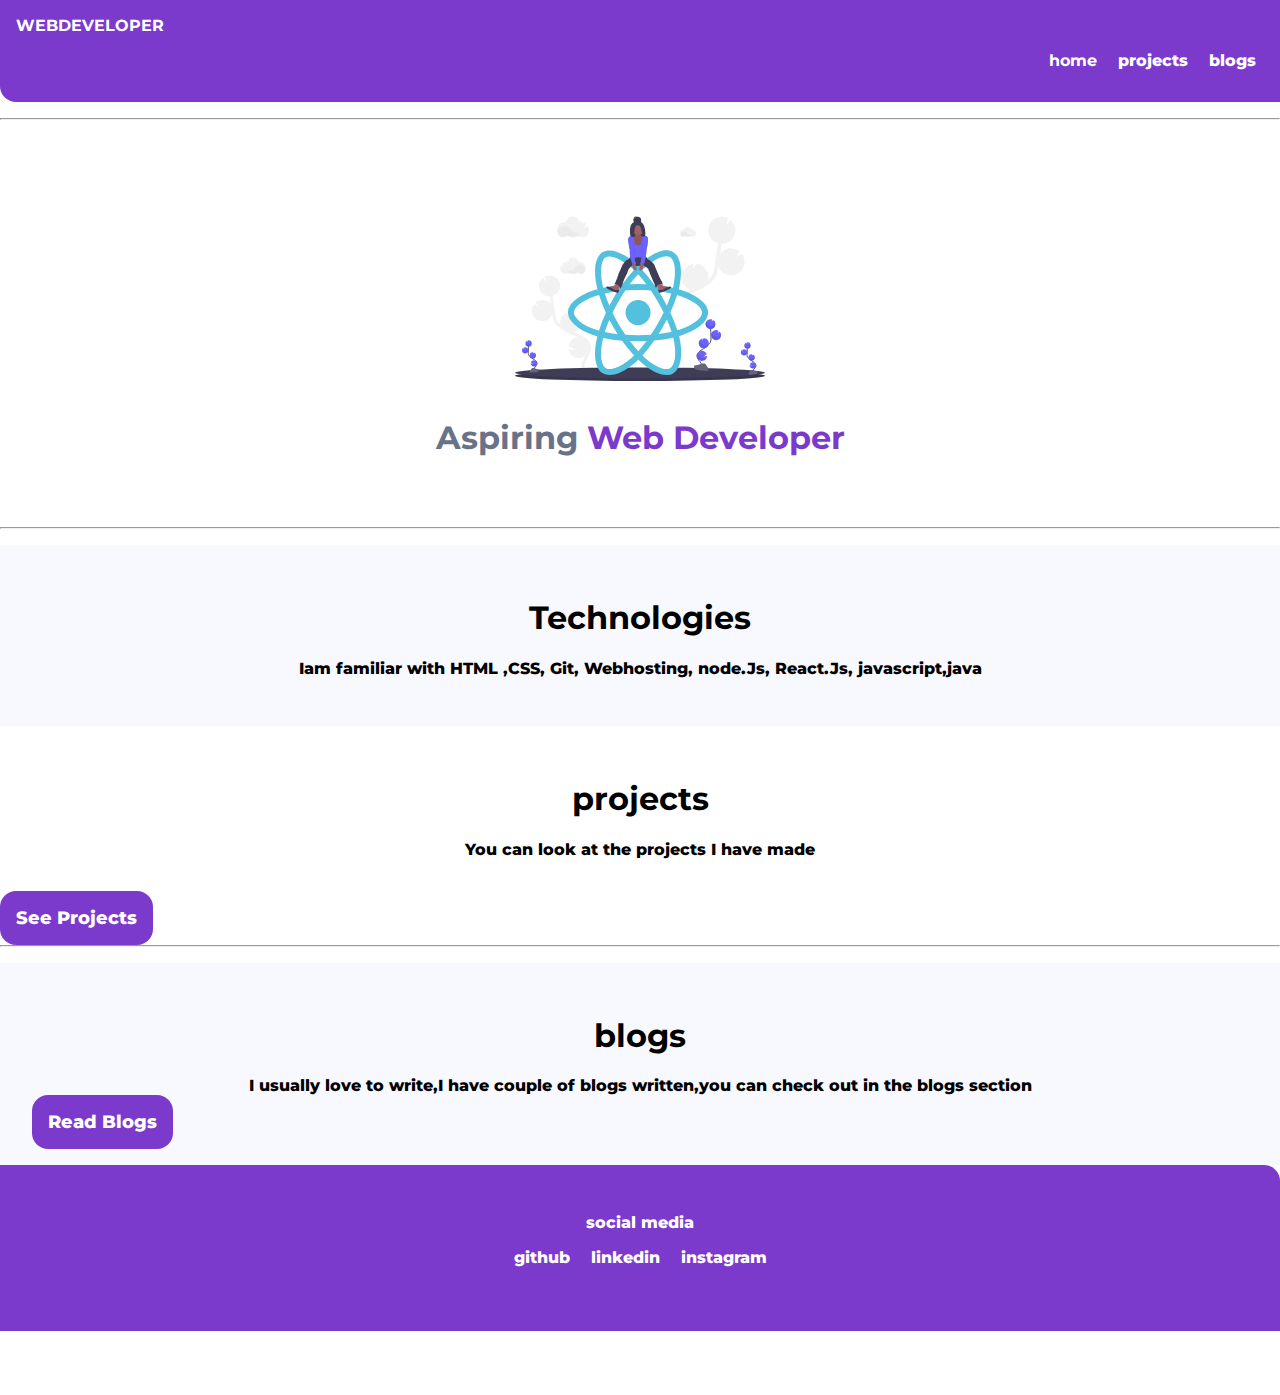
<file: index.html>
<!DOCTYPE html>
<html lang="en">
<head>
    <meta charset="UTF-8">
    <meta http-equiv="X-UA-Compatible" content="IE=edge">
    <meta name="viewport" content="width=device-width, initial-scale=1.0">
    <title>Akshitha Portfolio</title>
    <link href="styles.css"rel='stylesheet'/>
</head>
<body>
    <nav class="navigation container">
        <div class="nav-brand">WEBDEVELOPER</div>
        <ul class="list-non-bullet nav-pills">
            <li 
            class="list-item-inline">
                <a  class="link link-active" href="/">home</a>
            </li>
            <li
             class="list-item-inline">
                <a class=" link " href="/projects.html">projects</a>
            </li>
            <li
             class="list-item-inline">
                <a  class="link" href="/blogs.html">blogs</a>
            </li>
        </ul>
    </nav>
<hr>
<!-- <h2>@header</h2> -->
<header class="hero">
<img class="hero-img" src="hero.svg"/>
<h1 class="hero-heading" >Aspiring&nbsp<span>Web Developer</span> </h1>
</header>
<hr>
<section class="commentone ow">
    <div class="container container-centre"></div>
    <h1>Technologies</h1>
    <p class="def">Iam familiar with HTML&nbsp,CSS, Git, Webhosting, node.Js, React.Js, javascript,java</p>
</section>
<div class="comment">
    <div class="container container-centre"></div>
    <h1>projects</h1>
    <p class ="abc">You can look at the projects I have made</p>
</div>

<a class="link link-primary"
href="/">See Projects</a>
<hr>
<section class="commentone ow">
    <div class="container container-centre"></div>
    <h1>blogs</h1>
    <p class="def">I usually love to write,I have couple of blogs written,you can check out in the blogs section</p>
    <a class="link link-primary"
    href="/">Read Blogs</a>
</section>
<!-- <h2>@footer</h2> -->
<footer class="footer">
    <div class="footer-header">social media</div>
        <ul class="social-links list-non-bullet">

            <li class="list-item-inline"> 
                <a class="link" 
                href="https://github.com/miryalaakshitha">github
                </a>
            </li>
            <li
            class="list-item-inline">
                <a class="link" href="https://linkedin.com/in/akshitha-rao-491255204"> linkedin</a>
                </a>
            </li>
            <li
            class="list-item-inline">
                <a class="link"href="https://instagram.com/akshitha_.rao">instagram
                </a>
            </li>
        </ul>
    
</footer>

<body>
</html>
</file>
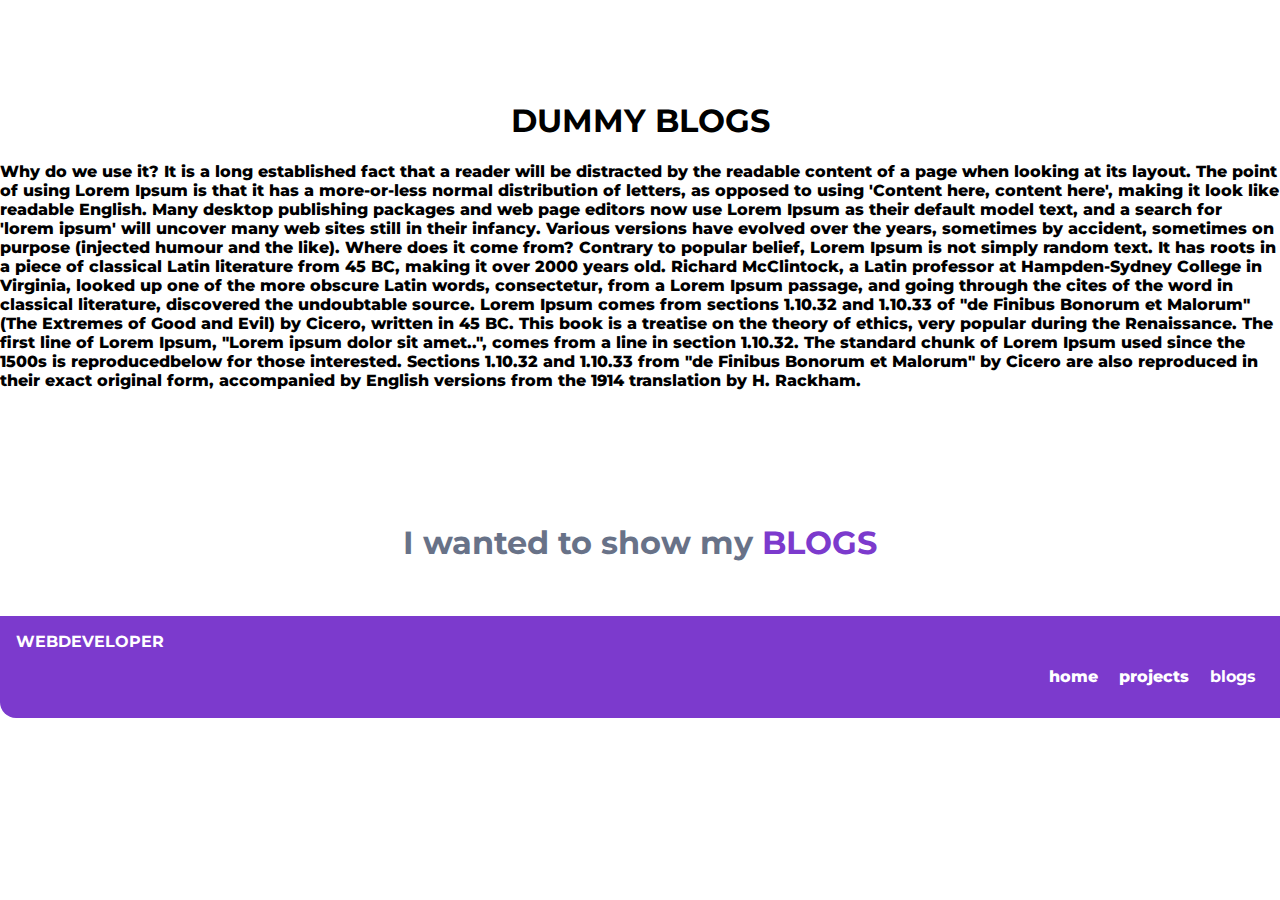
<file: blogs.html>
<!DOCTYPE html>
<html lang="en">
<head>
    <meta charset="UTF-8">
    <meta http-equiv="X-UA-Compatible" content="IE=edge">
    <meta name="viewport" content="width=device-width, initial-scale=1.0">
    <link href="styles.css"rel='stylesheet'/>
    <title>My blogs</title>

</head>
<p style="color:grey;padding:2rem;">
    <h1>DUMMY BLOGS</h1>
Why do we use it?
It is a long established fact that a reader will be distracted by the readable content of a page when looking at its layout. The point of using Lorem Ipsum is that it has a more-or-less normal distribution of letters, as opposed to using 'Content here, content here', making it look like readable English. Many desktop publishing packages and web page editors now use Lorem Ipsum as their default model text, and a search for 'lorem ipsum' will uncover many web sites still in their infancy. Various versions have evolved over the years, sometimes by accident, sometimes on purpose (injected humour and the like).


Where does it come from?
Contrary to popular belief, Lorem Ipsum is not simply random text. It has roots in a piece of classical Latin literature from 45 BC, making it over 2000 years old. Richard McClintock, a Latin professor at Hampden-Sydney College in Virginia, looked up one of the more obscure Latin words, consectetur, from a Lorem Ipsum passage, and going through the cites of the word in classical literature, discovered the undoubtable source. Lorem Ipsum comes from sections 1.10.32 and 1.10.33 of "de Finibus Bonorum et Malorum" (The Extremes of Good and Evil) by Cicero, written in 45 BC. This book is a treatise on the theory of ethics, very popular during the Renaissance. The first line of Lorem Ipsum, "Lorem ipsum dolor sit amet..", comes from a line in section 1.10.32.

The standard chunk of Lorem Ipsum used since the 1500s is reproducedbelow for those interested. Sections 1.10.32 and 1.10.33 from "de Finibus Bonorum et Malorum" by Cicero are also reproduced in their exact original form, accompanied by English versions from the 1914 translation by H. Rackham.
</p>


<body>
    <header class="hero">
        <h1 class="hero-heading" >I wanted to show my <span>BLOGS</span> </h1>
        </header>
        <nav class="navigation container">
            <div class="nav-brand">WEBDEVELOPER</div>
            <ul class="list-non-bullet nav-pills">
                <li 
                class="list-item-inline">
                    <a  class="link" href="/">home</a>
                </li>
                <li
                 class="list-item-inline">
                    <a class=" link " href="/projects.html">projects</a>
                </li>
                <li
                 class="list-item-inline">
                    <a  class="link link-active" href="/blogs.html">blogs</a>
                </li>
            </ul>
        </nav>
</body>
</html>
</file>
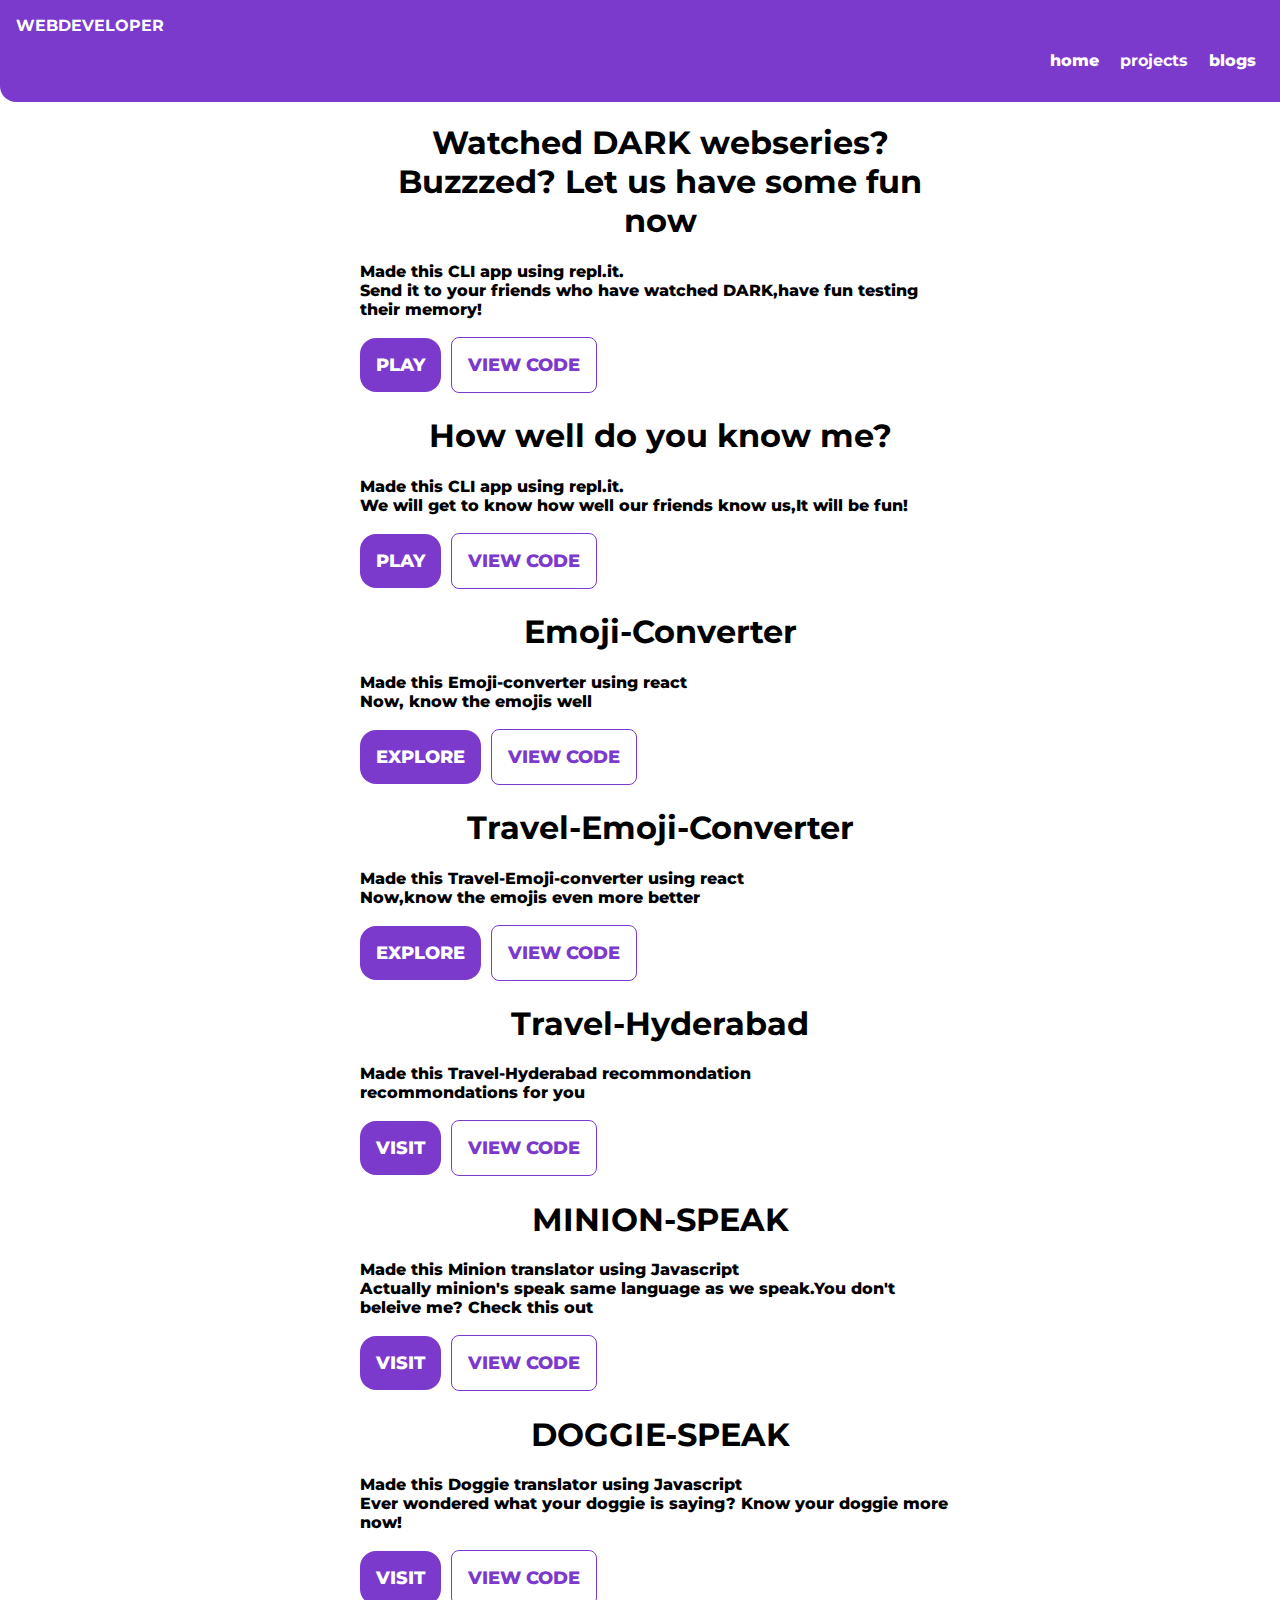
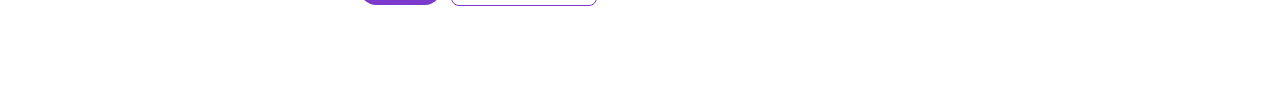
<file: projects.html>
<!DOCTYPE html>
<html lang="en">
<head>
    <meta charset="UTF-8">
    <meta http-equiv="X-UA-Compatible" content="IE=edge">
    <meta name="viewport" content="width=device-width, initial-scale=1.0">
    <title>MY PROJECTS</title>
    <link href="styles.css"rel='stylesheet'/>
</head>
<body>
    <nav class="navigation container">
        <div class="nav-brand">WEBDEVELOPER</div>
        <ul class="list-non-bullet nav-pills">
            <li 
            class="list-item-inline">
                <a  class="link" href="/">home</a>
            </li>
            <li
             class="list-item-inline">
                <a class=" link link-active" href="/projects.html">projects</a>
            </li>
            <li
             class="list-item-inline">
                <a  class="link" href="/blogs.html">blogs</a>
            </li>
        </ul>
    </nav>

<!-- start projects -->

    
<ul class="list-non-bullet">
    <li>
        <div class="container container-centre">
            <h1>Watched DARK webseries? Buzzzed? Let us have some fun now</h1>
            <p>Made this CLI app using repl.it.<br>Send it to your friends who have watched DARK,have fun testing their memory! </p><br>
            <a  class="link link-primary"href="https://replit.com/@AkshithaRao/dark-quiz#index.js"> PLAY</a>&nbsp
  <a class="link link-secondary" href="https://github.com/MiryalaAkshitha/QUIZonDARK/blob/main/Quiz%20on%20DARK">VIEW CODE</a><br><br>

            
        </div>
    
    </li>
</ul>


<ul class="list-non-bullet">
    <li>
        <div class="container container-centre">
            <h1>How well do you know me?</h1>
            <p>Made this CLI app using repl.it.<br>We will get to know how well our friends know us,It will be fun!</p><br>
            <a  class="link link-primary"href="https://replit.com/@AkshithaRao/how-much-do-you-know-me#index.js"> PLAY</a>&nbsp
  <a class="link link-secondary" href="https://github.com/MiryalaAkshitha/QUIZ/blob/main/repl.it">VIEW CODE</a><br><br>

            
        </div>
    
    </li>
</ul>
<!-- start -->
<ul class="list-non-bullet">
    <li>
        <div class="container container-centre">
            <h1>Emoji-Converter</h1>
            <p>Made this Emoji-converter  using react<br>Now, know the emojis well</p><br>
            <a  class="link link-primary"href="https://wgf2b.csb.app/"> EXPLORE</a>&nbsp
  <a class="link link-secondary" href=" https://codesandbox.io/s/frosty-cookies-9j14y">VIEW CODE</a><br><br>

            
        </div>
    
    </li>
</ul>
<ul class="list-non-bullet">
    <li>
        <div class="container container-centre">
            <h1>Travel-Emoji-Converter</h1>
            <p>Made this  Travel-Emoji-converter  using react<br>Now,know the emojis even more better</p><br>
            <a  class="link link-primary"href="https://myjd2.csb.app/">EXPLORE</a>&nbsp
  <a class="link link-secondary" href="https://codesandbox.io/s/travel-emojis-myjd2">VIEW CODE</a><br><br>

            
        </div>
    
    </li>
</ul>
<ul class="list-non-bullet">
    <li>
        <div class="container container-centre">
            <h1>Travel-Hyderabad</h1>
            <p>Made this Travel-Hyderabad recommondation<br>recommondations for you</p><br>
            <a  class="link link-primary"href="http://l8pyr.csb.app/"> VISIT</a>&nbsp
  <a class="link link-secondary" href="https://codesandbox.io/s/visit-hyderabad-l8pyr">VIEW CODE</a><br><br>


            
        </div>
    
    </li>
</ul>
<ul class="list-non-bullet">
    <li>
        <div class="container container-centre">
            <h1>MINION-SPEAK</h1>
            <p>Made this Minion translator using Javascript<br>Actually minion's speak same language as we speak.You don't beleive me? Check this out</p><br>
            <a  class="link link-primary"href="http://127.0.0.1:5501/index.html">VISIT</a>&nbsp
            <a class="link link-secondary" href="https://github.com/MiryalaAkshitha/javascript-translation-minion-speak-">VIEW CODE</a><br><br>


                </div>
                
                </li>
            </ul>

        <ul class="list-non-bullet">
    <li>

        <div class ="container container-centre">
            <h1>DOGGIE-SPEAK</h1>
            <p>Made this Doggie translator using Javascript<br>Ever wondered what your doggie is saying? Know your doggie more now!</p><br>
            <a  class="link link-primary"href="http://127.0.0.1:5502/index.html">VISIT</a>&nbsp
            <a class="link link-secondary" href="https://github.com/MiryalaAkshitha/fun-translation-doggie-speaks-">VIEW CODE</a><br><br>


                </div>
                
                </li>
            </ul>    





</body>
</html>
</file>
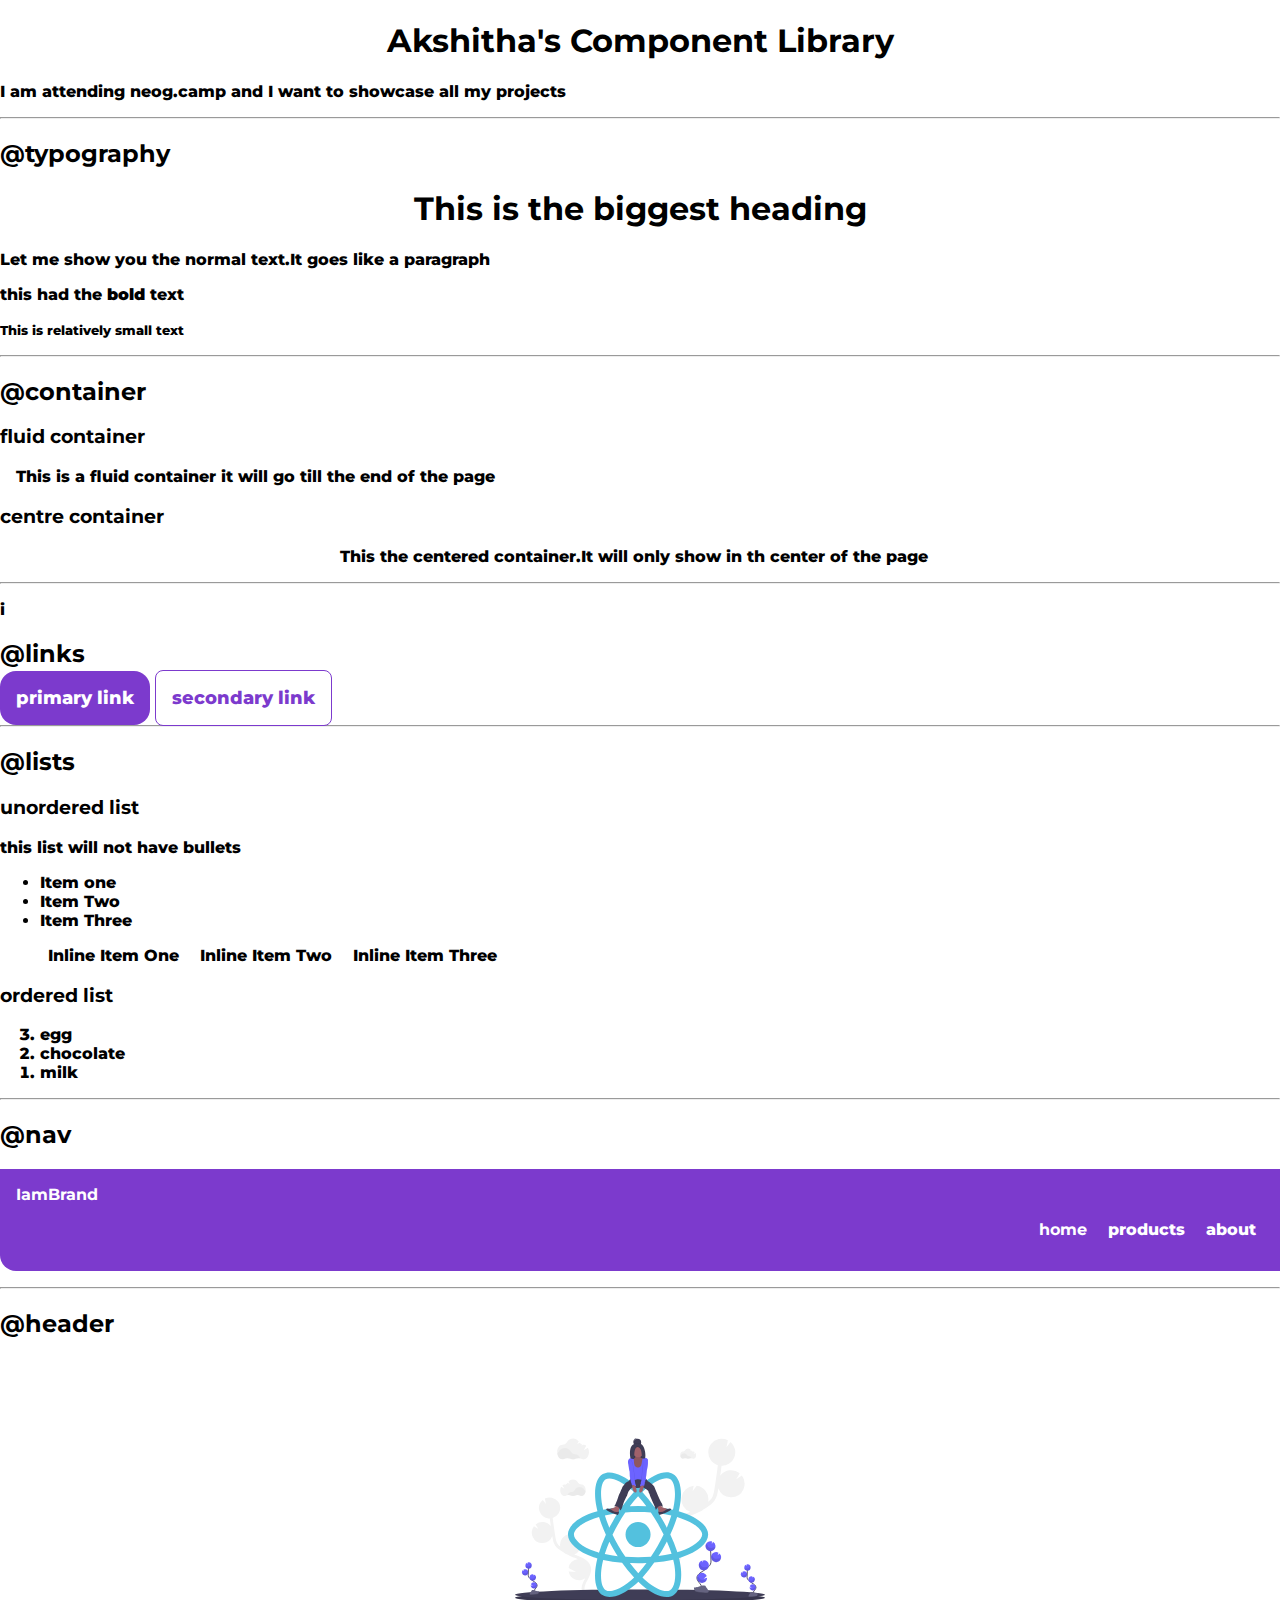
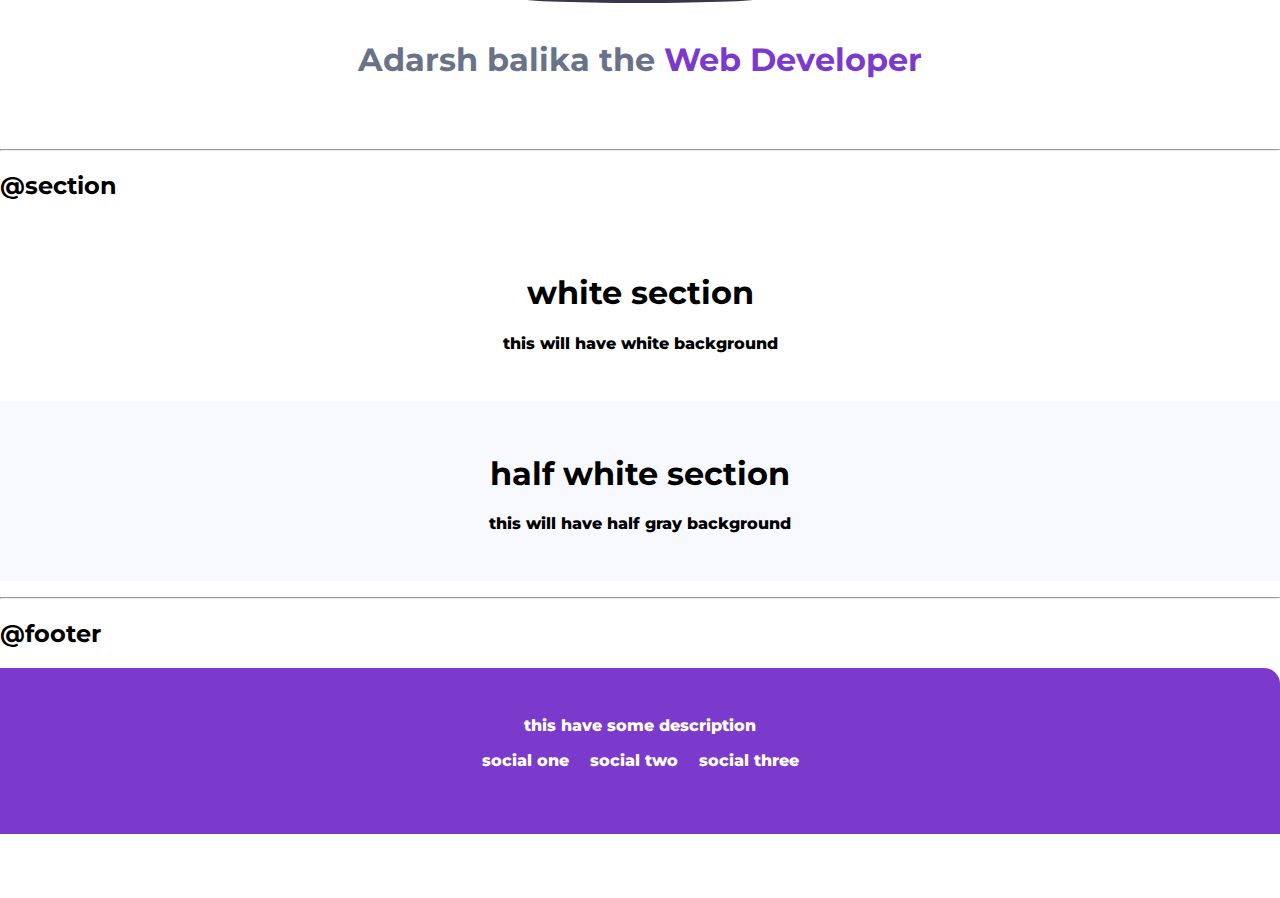
<file: lib/components.html>
<!DOCTYPE html>
<html lang="en">
<head>
    <meta charset="UTF-8">
    <meta http-equiv="X-UA-Compatible" content="IE=edge">
    <meta name="viewport" content="width=device-width, initial-scale=1.0">
    <title>Component Library</title>
    <link href="/styles.css"rel='stylesheet'/>
</head>
<body>
    <h1>Akshitha's Component Library</h1>
    <p>I am attending neog.camp and I want to showcase all my projects</p>
<hr>

<h2>@typography</h2>
<h1>This is the biggest heading</h1>
<p>Let me show you the normal text.It goes like a paragraph</p>
<p>this had the<strong> bold </strong>text</p>
<small> This is relatively small text</small>
<hr>

<h2>@container</h2>
<h3>fluid container</h3>
<div class="container">This is a fluid container it will go till the end of the page</div>

<h3>centre container</h3>
<div class="container container-centre">This the centered container.It will only show in th center of the page
</div>
<hr>
i<h2>@links</h2>
<a class="link link-primary"
href="/">primary link</a>
<a  class="link link-secondary"
href="/">secondary link</a>
<hr>
<h2>@lists</h2>
<h3>unordered list</h3>
<p>this list will not have bullets</p>
<ul>
<li>Item one</li>
<li>Item Two</li>
<li>Item Three</li>
</ul>
<ul class="list-non-bullet">
    <li class="list-item-inline">Inline Item One</li>
    <li class="list-item-inline">Inline Item Two</li>
    <li class="list-item-inline">Inline Item Three</li>
</ul>
<h3>ordered list</h3>
<ol reversed>
    <li>egg</li>
    <li>chocolate</li>
    <li>milk</li>
</ol>
</body>

<hr>
<h2>@nav</h2>
<nav class="navigation container">
    <div class="nav-brand">IamBrand</div>
    <ul class="list-non-bullet nav-pills">
        <li 
        class="list-item-inline">
            <a  class="link link-active" href="/">home</a>
        </li>
        <li
         class="list-item-inline">
            <a class=" link " href="/projects.html">products</a>
        </li>
        <li
         class="list-item-inline">
            <a  class="link" href="/">about</a>
        </li>
    </ul>
</nav>
<hr>
    <h2>@header</h2>
    <header class="hero">
    <img class="hero-img" src="/hero.svg"/>
    <h1 class="hero-heading" >Adarsh balika the&nbsp<span>Web Developer</span> </h1>
</header>
<hr>
<h2>@section</h2>
<div class="comment">
    <div class="container container-centre"></div>
    <h1>white section</h1>
    <p class ="abc">this will have white background</p>
</div>


<section class="commentone ow">
    <div class="container container-centre"></div>
    <h1>half white section</h1>
    <p class="def">this will have half gray background</p>
</section>
<hr>
<h2>@footer</h2>
<footer class="footer">
    <div class="footer-header">this have some description</div>
        <ul class="social-links list-non-bullet">

            <li class="list-item-inline"> 
                <a class="link" 
                href="/">social one
                </a>
            </li>
            <li
            class="list-item-inline">
                <a class="link" href="/">social two
                </a>
            </li>
            <li
            class="list-item-inline">
                <a class="link"href="/">social three
                </a>
            </li>
        </ul>
    
</footer>













<body>
</html>
</file>
<file: styles.css>
/* @import url('https://fonts.googleapis.com/css2?family=Ubuntu:wght@300;500&display=swap'); */

@import url('https://fonts.googleapis.com/css2?family=Montserrat:wght@300;400&display=swap');
    :root{
    --primary-color: #7C3ACD;
    --dark-grey: #687288;
    --off-white:#f8f8ff;

}
body{
font-family: 'Montserrat', 
sans-serif;
margin:auto;
margin:0px;
font-weight:800;
padding-bottom: 4rem;
}
    
    /* body{ */
/* font-family: 'Ubuntu', sans-serif; */
/* } */
hr{
    margin:1rem 0rem;
}
.container{
    padding:0rem 1rem;

}
.container-centre{
    max-width:600px;
    margin:auto;
}
.link{
    text-decoration:none;
    padding:0.5 1rem;
    color:white;


}
.link-primary{
    background-color:var(--primary-color);
    border-radius:1rem;
    color:white;
    font-size: large;
    padding:1rem;
    text-align:centre;
}
.link-secondary{
    color:var(--primary-color);
    border-radius:0.5rem;
    border:1px solid var(--primary-color);
    font-size: large;
    padding:1rem;
}
.list-non-bullet{
    list-style:none;
}
.list-item-inline{
display:inline;
padding:0rem 0.5rem;
}
/* navigation */
.navigation{
    background-color:var(--primary-color);
    color:white;
    padding:1rem;
    border-bottom-left-radius:1rem;
}
.navigation .nav-brand{
    font-weight:bold;
    font-size:1,1rem;
}
span{
    color:var(--primary-color);
}

.navigation .nav-pills{
    text-align:right;
}

.navigation .link{
    color:white;
}
.navigation .link-active{
    font-weight:bold;
}

/* header */
.hero{
    padding:2rem;
    padding-top:5rem;

}
.hero-img{
    max-width:250px;
    display:block;
    align-items:center;
    margin:auto;
}
.hero-heading{
    padding-top:1rem;
    color:var(--dark-grey);

}
.hero .hero-heading .heading-inverted{
    color:var(--primary-color);
}
/* section */
.comment {
text-align:centre;
Padding:2rem;
}
h1{
    text-align: center;
    
}
.ow{
    background-color: var(--off-white);
    padding:2rem;
}
.abc {
    text-align:center;
}
.def{
    text-align:center
}
/* footer */
.footer{
    background-color:var(--primary-color);
    padding:3rem 3rem;
    text-align:center;
    color:white;
    border-top-right-radius:1rem;
}
.footer.link{
    color:white;
}
.footer.footer-header{
    font-weight: bold;
    font-size:large;
}
.footer ul{
    padding-inline-start:0px;
}
p s h2 div{
    font-style:inherit;
}
.link-primary{
    margin:auto;
    text-align: centers;
}
</file>
